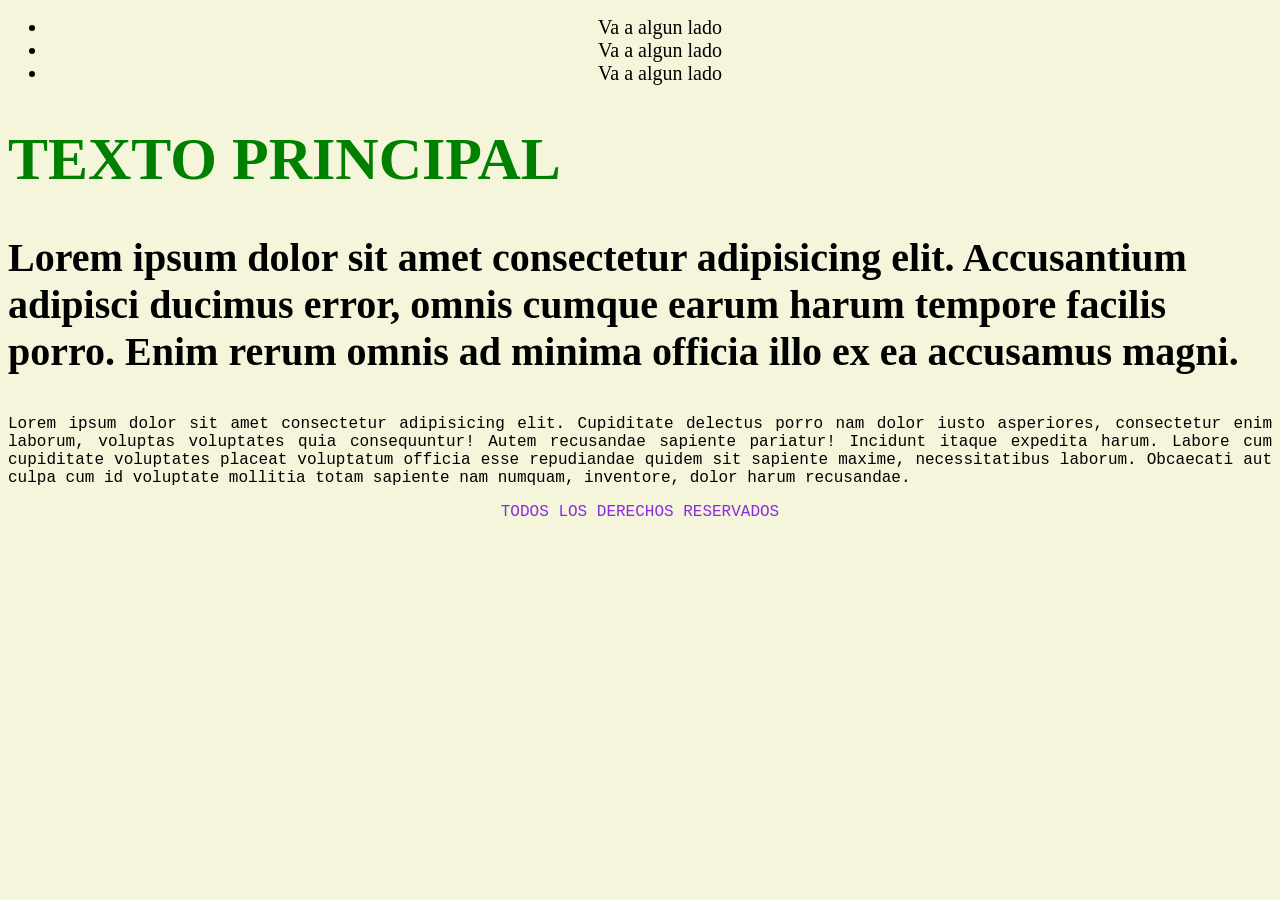
<file: clase7/index.html>
<!DOCTYPE html>
<html lang="es">

<head>
    <meta charset="UTF-8" />
    <meta http-equiv="X-UA-Compatible" content="IE=edge" />
    <meta name="viewport" content="width=device-width, initial-scale=1.0" />
    <title>CSS</title>
    <link rel="stylesheet" href="css/style.css" />
</head>

<body>
    <header>
        <nav>
            <ul>
                <li class="primerLink"><a href="#"></a>Va a algun lado</li>
                <li><a href="#"></a>Va a algun lado</li>
                <li><a href="#"></a>Va a algun lado</li>
            </ul>
        </nav>
    </header>
    <main>
        <h1>Texto Principal</h1>
        <p class="textoDestacado" id="textoUnico">
            Lorem ipsum dolor sit amet consectetur adipisicing elit. Accusantium
            adipisci ducimus error, omnis cumque earum harum tempore facilis porro.
            Enim rerum omnis ad minima officia illo ex ea accusamus magni.
        </p>
    </main>
    <footer>
        <article>
            <p>
                Lorem ipsum dolor sit amet consectetur adipisicing elit. Cupiditate
                delectus porro nam dolor iusto asperiores, consectetur enim laborum,
                voluptas voluptates quia consequuntur! Autem recusandae sapiente
                pariatur! Incidunt itaque expedita harum. Labore cum cupiditate
                voluptates placeat voluptatum officia esse repudiandae quidem sit
                sapiente maxime, necessitatibus laborum. Obcaecati aut culpa cum id
                voluptate mollitia totam sapiente nam numquam, inventore, dolor harum
                recusandae.
            </p>
        </article>
        <section>
            <p>TODOS LOS DERECHOS RESERVADOS</p>
        </section>
    </footer>
</body>

</html>
</file>
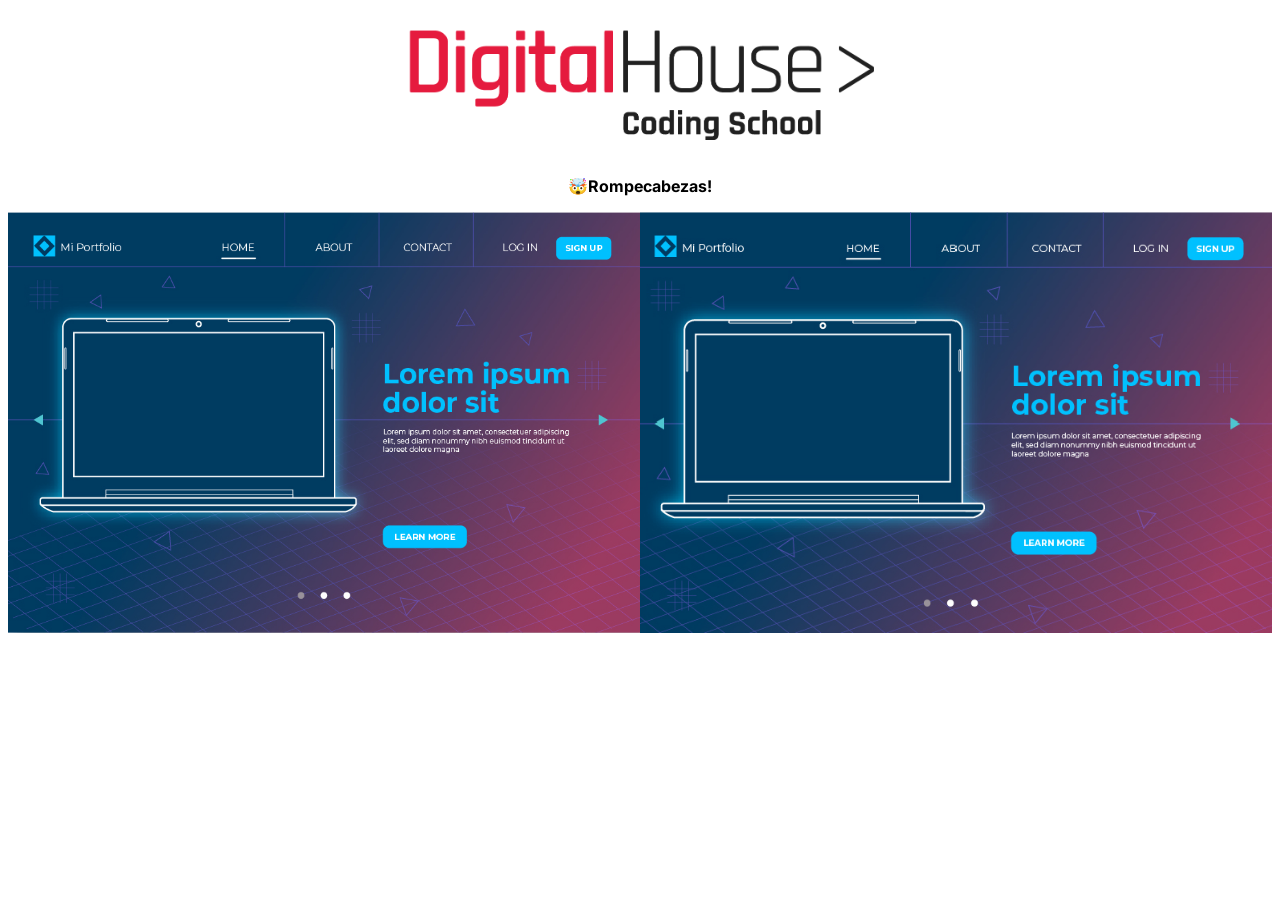
<file: grid/index.html>
<!DOCTYPE html>
<html lang="es">
  <head>
    <meta charset="UTF-8" />
    <meta name="viewport" content="width=device-width, initial-scale=1.0" />
    <meta http-equiv="X-UA-Compatible" content="ie=edge" />
    <title>Ejercicio Grid</title>
    <link rel="stylesheet" href="css/style.css">
  </head>
  <body>
    <div class="container">
      <div class="logo">
        <img
          src="img/logo-DH.png"
          alt="Logo DH"
        />
      </div>
      <h3>🤯Rompecabezas!</h3>
      <div class="exercice">
        <!--Lado Completo-->
        <div class="exercice-complete">
          <img
            src="img/final.jpg"
            alt="rompecabezas completo"
          />
        </div>
        <!--Lado Incompleto-->
        <div class="excercice-incomplete">
          <div class="grid-one">
            <img
              src="img/1.jpg"
              alt="image 1"
            />
          </div>
          <div class="grid-two">
            <img
              src="img/2.jpg"
              alt="image 2"
            />
          </div>
          <div class="grid-three">
            <img
              src="img/3.jpg"
              alt="image 3"
            />
          </div>
          <div class="grid-four">
            <img
              src="img/4.jpg"
              alt="image 4"
            />
          </div>
        </div>
      </div>
    </div>
  </body>
</html>
</file>
<file: clase7/css/style.css>
body{
    background-color: beige;
}

h1{
    color: green;
    text-transform: uppercase;
    font-size: 60px;
}

.textoDestacado{
    font-size: 40px;
    font-family: 'Times New Roman', Times, serif;
}

#textoUnico{
    font-weight: bold;
}

header nav ul li{
    font-size: 20px;
    text-align: center;
}

footer p{
    text-align: justify;
    text-decoration: dotted;
    font-family: 'Courier New', Courier, monospace;
}

section p{
    color: blueviolet;
    text-transform: capitalize;
    text-overflow: ellipsis;
    text-align: center;
}
</file>
<file: grid/css/style.css>
@import url("https://fonts.googleapis.com/css2?family=Inter:wght@300&display=swap");
body {
  font-family: "Inter", sans-serif;
}
img {
  width: 100%;
  height: 100%;
}

.logo img {
  width: 40%;
  display: block;
  margin: 0 auto;
}
h3 {
  text-align: center;
  font-size: 1rem;
}
.exercice {
  display: flex;
  width: 100%;
}
.exercice-complete img {
  width: 100%;
  height: 100%;
}
.exercice-complete {
  background: blue;
  width: 50%;
}
.excercice-incomplete {
  background: red;
  width: 50%;
  display: grid;
  grid-template-columns: 2 1fr;
  grid-template: 2 1fr;
}
.grid-one {
  grid-column: 2/3;
  grid-row: 2/3;
}
.grid-two {
  grid-column: 1/2;
  grid-row: 1/2;
}
.grid-three {
  grid-column: 2/3;
  grid-row: 1/2;
}
.grid-four {
  grid-column: 1/2;
  grid-row: 2/3;
}
</file>
